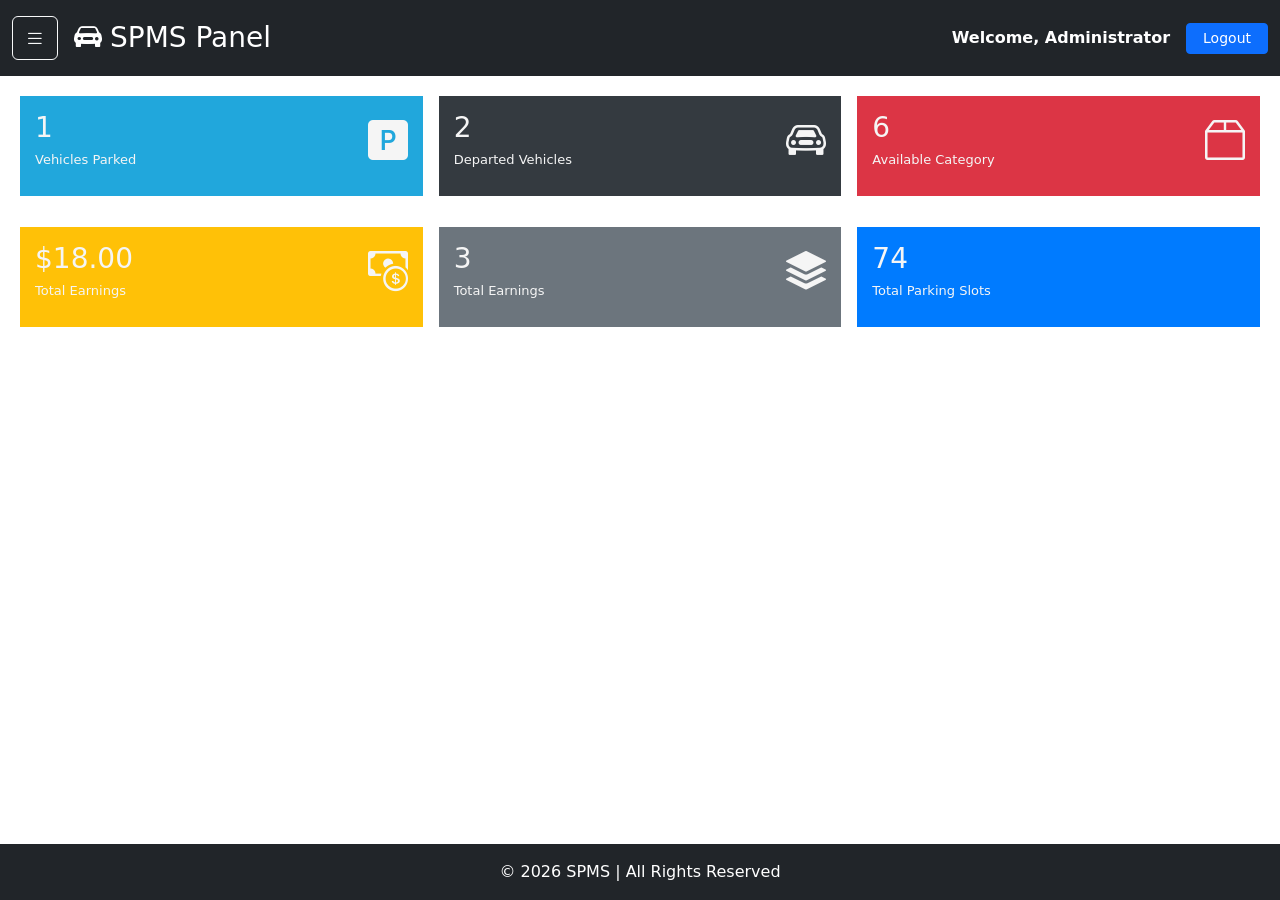
<file: index.html>
<!DOCTYPE html>
<html lang="en">
<head>
    <meta charset="UTF-8">
    <meta name="viewport" content="width=device-width, initial-scale=1.0">
    <title>PMS Dashboard</title>
    <link href="https://cdn.jsdelivr.net/npm/bootstrap@5.3.8/dist/css/bootstrap.min.css" rel="stylesheet" integrity="sha384-sRIl4kxILFvY47J16cr9ZwB07vP4J8+LH7qKQnuqkuIAvNWLzeN8tE5YBujZqJLB" crossorigin="anonymous">
    <link rel="stylesheet" href="https://cdn.jsdelivr.net/npm/bootstrap-icons@1.13.1/font/bootstrap-icons.min.css">
    <link rel="stylesheet" href="style_1.css">
</head>
<body>
<script src="https://cdn.jsdelivr.net/npm/bootstrap@5.3.8/dist/js/bootstrap.bundle.min.js"></script>

<script>
window.onload = function () {
    document.getElementById("sidebar").classList.add("d-none");
    document.getElementById("mainContent").classList.remove("col-md-10");
    document.getElementById("mainContent").classList.add("col-md-12");
};

function toggleSidebar() {
    let sidebar = document.getElementById("sidebar");
    let content = document.getElementById("mainContent");

    sidebar.classList.toggle("d-none");

    if (sidebar.classList.contains("d-none")) {
        content.classList.remove("col-md-10");
        content.classList.add("col-md-12");
    } else {
        content.classList.remove("col-md-12");
        content.classList.add("col-md-10");
    }
}
</script>

<nav class="navbar navbar-expand-lg bg-dark navbar-dark py-3 ">
    <div class="container-fluid text-white">
        <button class="btn btn-outline-light me-3"  onclick="toggleSidebar()">
            <i class="bi bi-list fs-5"></i>
        </button>
        <div class="d-flex align-items-center gap-2">
            <i class="bi bi-car-front-fill fs-3"></i>
            <h3 class="mb-0">SPMS Panel</h3>
        </div>
        <div class="d-flex align-items-center gap-3 ms-auto">
            <span class="fw-semibold">Welcome, Administrator</span>
            <a href="home.html" class="btn btn-primary btn-sm px-3">
                Logout
            </a>
        </div>
    </div>
</nav>

<div class="container-fluid">
<div class="row">

    <div class="col-md-2 bg-dark text-white min-vh-100 p-0" id="sidebar">
        <a href="index.html" class="d-block text-white text-decoration-none px-3 py-2 bg-primary">
            <i class="bi bi-speedometer2 me-2"></i> Dashboard
        </a>
        <a href="Category.html" class="d-block text-white text-decoration-none px-3 py-2">
            <i class="bi bi-grid me-2"></i> Category
        </a>
        <a href="Vehicle_Entry.html" class="d-block text-white text-decoration-none px-3 py-2">
            <i class="bi bi-car-front me-2"></i> Vehicle Entry
        </a>
        <a href="manage_vehicles.html" class="d-block text-white text-decoration-none px-3 py-2">
            <i class="bi bi-pencil-square me-2"></i> Manage Vehicles
        </a>
        <a href="reports.html" class="d-block text-white text-decoration-none px-3 py-2">
            <i class="bi bi-file-earmark-bar-graph me-2"></i> Reports
        </a>
        <a href="Search.html" class="d-block text-white text-decoration-none px-3 py-2">
            <i class="bi bi-search me-2"></i> Search
        </a>
        <a href="account_Setting.html" class="d-block text-white text-decoration-none px-3 py-2">
            <i class="bi bi-gear me-2"></i> Account Setting
        </a>
        <a href="home.html" class="d-block text-white text-decoration-none px-3 py-2">
            <i class="bi bi-box-arrow-right me-2"></i> Logout
        </a>
    </div>

    <div class="col-md-10 content" id="mainContent">
        <div class="row g-3">

            <div class="col-12 col-sm-6 col-lg-4">
                <div class="bg1 stat-box d-flex justify-content-between">
                    <div>
                        <h3>1</h3>
                        <p>Vehicles Parked</p>
                    </div>
                    <i class="bi bi-p-square-fill fs-1"></i>
                </div>
            </div>

            <div class="col-12 col-sm-6 col-lg-4">
                <div class="bg2 stat-box d-flex justify-content-between">
                    <div>
                        <h3>2</h3>
                        <p>Departed Vehicles</p>
                    </div>
                    <i class="bi bi-car-front fs-1"></i>
                </div>
            </div>

            <div class="col-12 col-sm-6 col-lg-4">
                <div class="bg3 stat-box d-flex justify-content-between">
                    <div>
                        <h3>6</h3>
                        <p>Available Category</p>
                    </div>
                    <i class="bi bi-box2 fs-1"></i>
                </div>
            </div>

            <div class="col-12 col-sm-6 col-lg-4">
                <div class="bg4 stat-box d-flex justify-content-between">
                    <div>
                        <h3>$18.00</h3>
                        <p>Total Earnings</p>
                    </div>
                    <i class="bi bi-cash-coin fs-1"></i>
                </div>
            </div>

            <div class="col-12 col-sm-6 col-lg-4">
                <div class="bg5 stat-box d-flex justify-content-between">
                    <div>
                        <h3>3</h3>
                        <p>Total Earnings</p>
                    </div>
                    <i class="bi bi-stack fs-1"></i>
                </div>
            </div>

            <div class="col-12 col-sm-6 col-lg-4">
                <div class="bg6 stat-box d-flex justify-content-between">
                    <div>
                        <h3>74</h3>
                        <p>Total Parking Slots</p>
                    </div>
                     
                </div>
            </div>

        </div>
    </div>

</div>
</div>

<footer class="bg-dark text-white text-center p-3">
  © 2026 SPMS | All Rights Reserved
</footer>

</body>
</html>
</file>
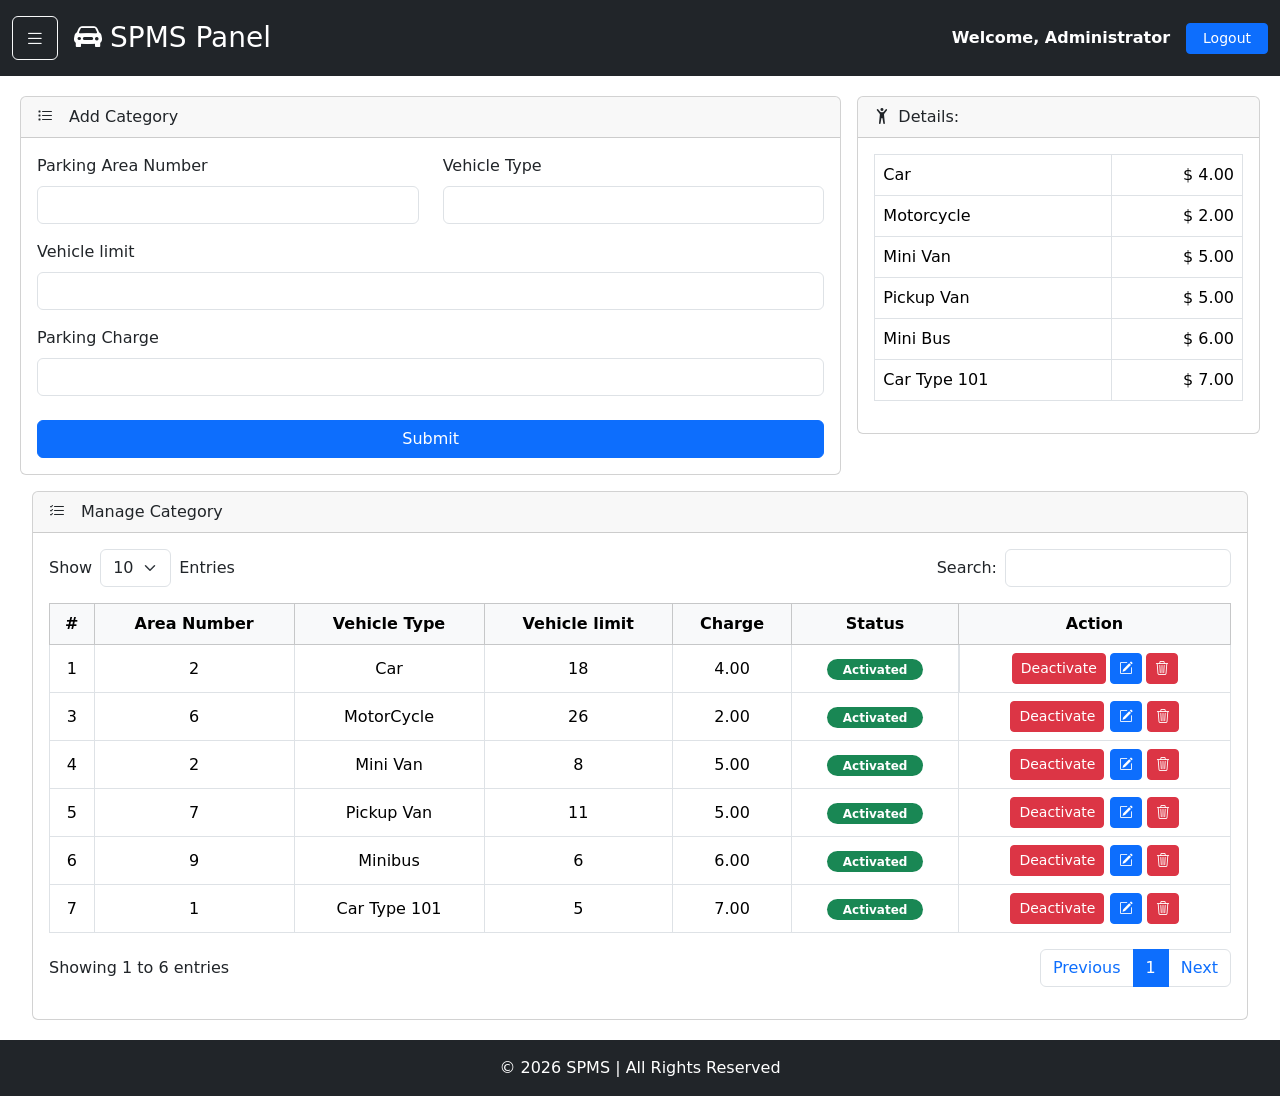
<file: Category.html>
<!DOCTYPE html>
<html lang="en">
<head>
    <meta charset="UTF-8">
    <meta name="viewport" content="width=device-width, initial-scale=1.0">
    <title>PMS Category</title>
    <link href="https://cdn.jsdelivr.net/npm/bootstrap@5.3.8/dist/css/bootstrap.min.css" rel="stylesheet" integrity="sha384-sRIl4kxILFvY47J16cr9ZwB07vP4J8+LH7qKQnuqkuIAvNWLzeN8tE5YBujZqJLB" crossorigin="anonymous">
    <link rel="stylesheet" href="https://cdn.jsdelivr.net/npm/bootstrap-icons@1.13.1/font/bootstrap-icons.min.css">
    <link rel="stylesheet" href="style_1.css">
</head>
<body>
<script src="https://cdn.jsdelivr.net/npm/bootstrap@5.3.8/dist/js/bootstrap.bundle.min.js"></script>

<script>
window.onload = function () {
    document.getElementById("sidebar").classList.add("d-none");
    document.getElementById("mainContent").classList.remove("col-md-10");
    document.getElementById("mainContent").classList.add("col-md-12");
};

function toggleSidebar() {
    let sidebar = document.getElementById("sidebar");
    let content = document.getElementById("mainContent");

    sidebar.classList.toggle("d-none");

    if (sidebar.classList.contains("d-none")) {
        content.classList.remove("col-md-10");
        content.classList.add("col-md-12");
    } else {
        content.classList.remove("col-md-12");
        content.classList.add("col-md-10");
    }
}
</script>


<nav class="navbar navbar-expand-lg bg-dark navbar-dark py-3 ">
    <div class="container-fluid text-white">
        <button class="btn btn-outline-light me-3"  onclick="toggleSidebar()">
            <i class="bi bi-list fs-5"></i>
        </button>
        <div class="d-flex align-items-center gap-2">
            <i class="bi bi-car-front-fill fs-3"></i>
            <h3 class="mb-0">SPMS Panel</h3>
        </div>
        <div class="d-flex align-items-center gap-3 ms-auto">
            <span class="fw-semibold">Welcome, Administrator</span>
            <a href="home.html" class="btn btn-primary btn-sm px-3">
                Logout
            </a>
        </div>
    </div>
</nav>

<div class="container-fluid">
<div class="row">
    
    <div class="col-md-2 bg-dark text-white min-vh-100 p-0" id="sidebar">
        <a href="index.html" class="d-block text-white text-decoration-none px-3 py-2 ">
            <i class="bi bi-speedometer2 me-2"></i> Dashboard
        </a>
        <a href="Category.html" class="d-block text-white text-decoration-none px-3 py-2 bg-primary">
            <i class="bi bi-grid me-2"></i> Category
        </a>
        <a href="Vehicle_Entry.html" class="d-block text-white text-decoration-none px-3 py-2">
            <i class="bi bi-car-front me-2"></i> Vehicle Entry
        </a>
        <a href="manage_vehicles.html" class="d-block text-white text-decoration-none px-3 py-2">
            <i class="bi bi-pencil-square me-2"></i> Manage Vehicles
        </a>
        <a href="reports.html" class="d-block text-white text-decoration-none px-3 py-2">
            <i class="bi bi-file-earmark-bar-graph me-2"></i> Reports
        </a>
        <a href="Search.html" class="d-block text-white text-decoration-none px-3 py-2">
            <i class="bi bi-search me-2"></i> Search
        </a>
        <a href="account_Setting.html" class="d-block text-white text-decoration-none px-3 py-2">
            <i class="bi bi-gear me-2"></i> Account Setting
        </a>
        <a href="home.html" class="d-block text-white text-decoration-none px-3 py-2">
            <i class="bi bi-box-arrow-right me-2"></i> Logout
        </a>
    </div>

    <div class="col-md-10 content" id="mainContent">
        <div class="row g-3">

            <div class="col-md-8">
                <div class="card">
                    <div class="card-header d-flex gap-3">
                        <i class="bi bi-list-task"></i>
                        Add Category
                    </div>
                    <div class="card-body">
                        <div class="row mb-3">
                            <div class="col-md-6">
                                <label class="form-label">Parking Area Number</label>
                                <input type="text" class="form-control">
                            </div>
                            <div class="col-md-6">
                                <label class="form-label">Vehicle Type</label>
                                <input type="text" class="form-control">
                            </div>
                        </div>
                        <div class="mb-3">
                            <label class="form-label">Vehicle limit</label>
                            <input type="text" class="form-control">
                        </div>
                        <div class="mb-4">
                            <label class="form-label">Parking Charge</label>
                            <input type="text" class="form-control">
                        </div>
                        <button class="btn btn-primary w-100">
                        Submit
                        </button>
                    </div>
                </div>
            </div>

            <div class="col-md-4">
                <div class="card">
                    <div class="card-header d-flex gap-2">
                        <i class="bi bi-person-arms-up"></i>
                        Details:
                    </div>
                    <div class="card-body">
                        <table class="table table-bordered">
                            <tbody>
                                <tr>
                                    <td>Car</td>
                                    <td class="text-end">$ 4.00</td>
                                </tr>
                                <tr>
                                    <td>Motorcycle</td>
                                    <td class="text-end">$ 2.00</td>
                                </tr>
                                <tr>
                                    <td>Mini Van</td>
                                    <td class="text-end">$ 5.00</td>
                                </tr>
                                <tr>
                                    <td>Pickup Van</td>
                                    <td class="text-end">$ 5.00</td>
                                </tr>
                                <tr>
                                    <td>Mini Bus</td>
                                    <td class="text-end">$ 6.00</td>
                                </tr>
                                <tr>
                                    <td>Car Type 101</td>
                                    <td class="text-end">$ 7.00</td>
                                </tr>
                            </tbody>
                        </table>
                    </div>
                </div>
            </div>
        </div>

        <div class="container-fluid mt-3">
            <div class="card">
                <div class="card-header d-flex gap-3">
                    <i class="bi bi-list-check"></i>
                    Manage Category
                </div>
                <div class="card-body">
                    <div class="d-flex justify-content-between align-items-center mb-3">
                        <div class="d-flex align-items-center">
                            <label for="" class="me-2">Show</label>
                            <select class="form-select w-auto me-2">
                                <option>10</option>
                                <option value="">25</option>
                                <option value="">50</option>
                            </select>
                            <label for="">Entries</label>
                        </div>
                        <div class="d-flex align-items-center">
                            <label for="" class="me-2">Search:</label>
                            <input type="text" class="form-control" name="" id="">
                        </div>
                    </div>
                    <div class="table-responsive">
                    <table class="table table-bordered text-center align-middle">
                        <thead class="table-light">
                            <tr>
                                <th>#</th>
                                <th>Area Number</th>
                                <th>Vehicle Type</th>
                                <th>Vehicle limit</th>
                                <th>Charge</th>
                                <th>Status</th>
                                <th>Action</th>
                            </tr>
                        </thead>
                        <tbody>
                            <tr>
                                <td>1</td>
                                <td>2</td>
                                <td>Car</td>
                                <td>18</td>
                                <td>4.00</td>
                                <td>
                                    <span class="badge bg-success rounded-pill px-3">
                                        Activated
                                    </span>
                                </td>
                                <td class="d-flex gap-1 justify-content-center">
                                    <button class="btn btn-danger btn-sm">
                                        Deactivate
                                    </button>
                                    <button class="btn btn-primary btn-sm">
                                        <i class="bi bi-pencil-square"></i>
                                    </button>
                                    <button class="btn btn-danger btn-sm">
                                        <i class="bi bi-trash3"></i>
                                    </button>
                                </td>
                            </tr>
                            <tr>
                                <td>3</td>
                                <td>6</td>
                                <td>MotorCycle</td>
                                <td>26</td>
                                <td>2.00</td>
                                <td>
                                    <span class="badge bg-success rounded-pill px-3">
                                        Activated
                                    </span>
                                </td>
                                <td>
                                    <button class="btn btn-danger btn-sm">
                                        Deactivate
                                    </button>
                                    <button class="btn btn-primary btn-sm">
                                        <i class="bi bi-pencil-square"></i>
                                    </button>
                                    <button class="btn btn-danger btn-sm">
                                        <i class="bi bi-trash3"></i>
                                    </button>
                                </td>
                            </tr>
                            <tr>
                                <td>4</td>
                                <td>2</td>
                                <td>Mini Van</td>
                                <td>8</td>
                                <td>5.00</td>
                                <td>
                                    <span class="badge bg-success rounded-pill px-3">
                                        Activated
                                    </span>
                                </td>
                                <td>
                                    <button class="btn btn-danger btn-sm">
                                        Deactivate
                                    </button>
                                    <button class="btn btn-primary btn-sm">
                                        <i class="bi bi-pencil-square"></i>
                                    </button>
                                    <button class="btn btn-danger btn-sm">
                                        <i class="bi bi-trash3"></i>
                                    </button>
                                </td>
                            </tr>
                            <tr>
                                <td>5</td>
                                <td>7</td>
                                <td>Pickup Van</td>
                                <td>11</td>
                                <td>5.00</td>
                                <td>
                                    <span class="badge bg-success rounded-pill px-3">
                                        Activated
                                    </span>
                                </td>
                                <td>
                                    <button class="btn btn-danger btn-sm">
                                        Deactivate
                                    </button>
                                    <button class="btn btn-primary btn-sm">
                                        <i class="bi bi-pencil-square"></i>
                                    </button>
                                    <button class="btn btn-danger btn-sm">
                                        <i class="bi bi-trash3"></i>
                                    </button>
                                </td>
                            </tr>
                            <tr>
                                <td>6</td>
                                <td>9</td>
                                <td>Minibus</td>
                                <td>6</td>
                                <td>6.00</td>
                                <td>
                                    <span class="badge bg-success rounded-pill px-3">
                                        Activated
                                    </span>
                                </td>
                                <td>
                                    <button class="btn btn-danger btn-sm">
                                        Deactivate
                                    </button>
                                    <button class="btn btn-primary btn-sm">
                                        <i class="bi bi-pencil-square"></i>
                                    </button>
                                    <button class="btn btn-danger btn-sm">
                                        <i class="bi bi-trash3"></i>
                                    </button>
                                </td>
                            </tr>
                            <tr>
                                <td>7</td>
                                <td>1</td>
                                <td>Car Type 101</td>
                                <td>5</td>
                                <td>7.00</td>
                                <td>
                                    <span class="badge bg-success rounded-pill px-3">
                                        Activated
                                    </span>
                                </td>
                                <td>
                                    <button class="btn btn-danger btn-sm">
                                        Deactivate
                                    </button>
                                    <button class="btn btn-primary btn-sm">
                                        <i class="bi bi-pencil-square"></i>
                                    </button>
                                    <button class="btn btn-danger btn-sm">
                                        <i class="bi bi-trash3"></i>
                                    </button>
                                </td>
                            </tr>
                        </tbody>
                    </table>
                    </div>
                    <div class="d-flex justify-content-between align-items-center">
                        <p>Showing 1 to 6 entries</p>
                        <ul class="pagination">
                            <li class="page-item">
                                <a href="" class="page-link">Previous</a>
                            </li>
                            <li class="page-item active">
                                <a href="" class="page-link">1</a>
                            </li>
                            <li class="page-item">
                                <a href="Category_2.html" class="page-link">Next</a>
                            </li>
                        </ul>
                    </div>
                </div>
            </div>
        </div>
    </div>
</div>
</div>

<footer class="bg-dark text-white text-center p-3">
  © 2026 SPMS | All Rights Reserved
</footer>

</body>
</html>
</file>
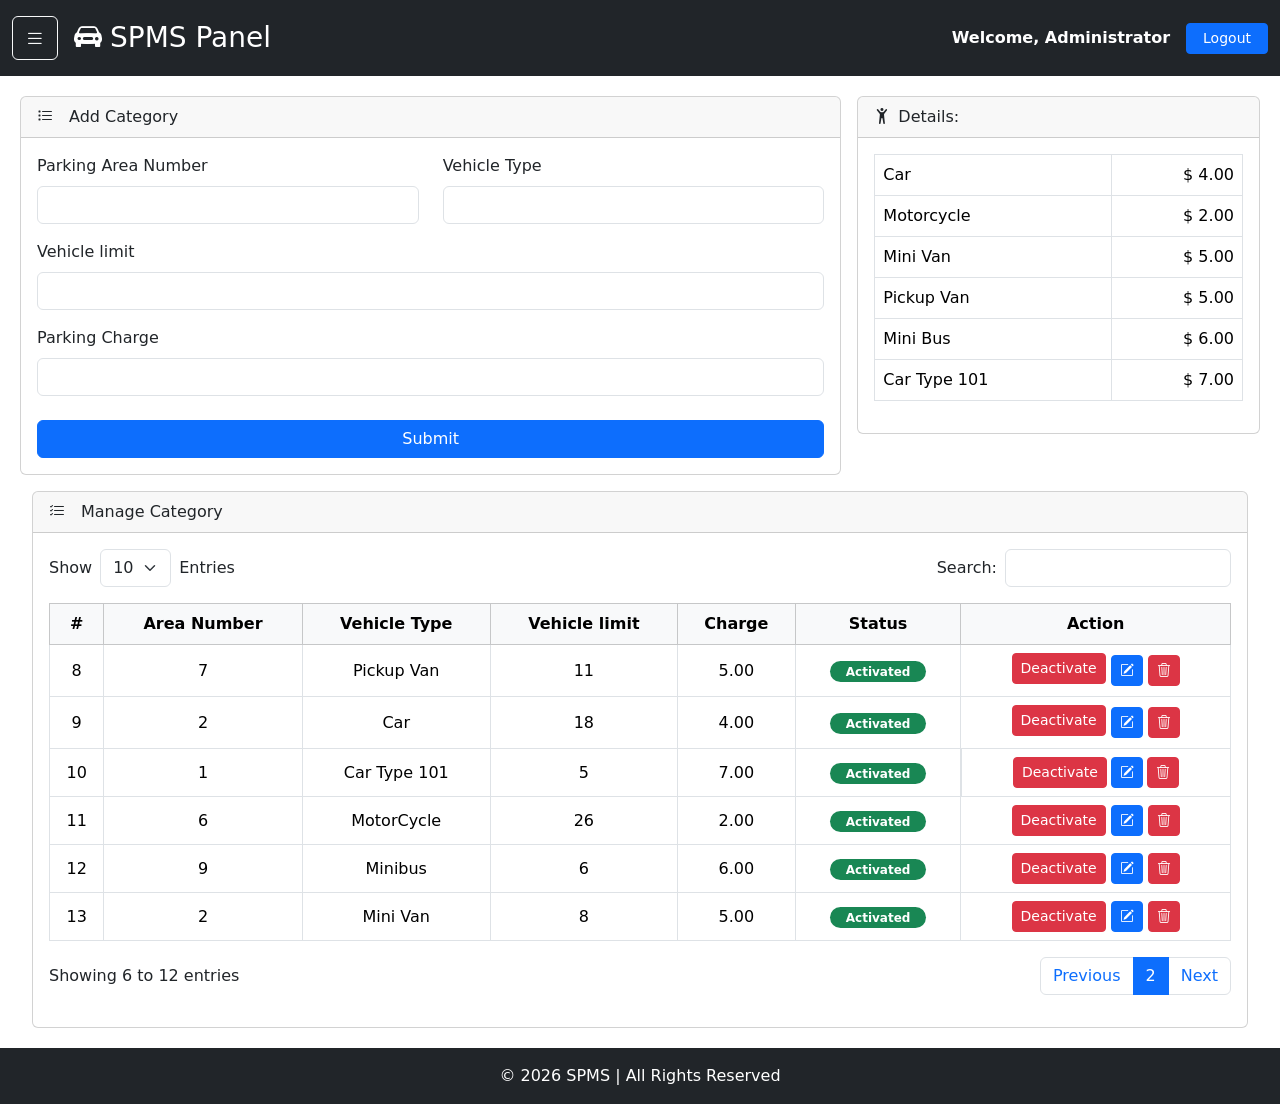
<file: Category_2.html>
<!DOCTYPE html>
<html lang="en">
<head>
    <meta charset="UTF-8">
    <meta name="viewport" content="width=device-width, initial-scale=1.0">
    <title>PMS Category</title>
    <link href="https://cdn.jsdelivr.net/npm/bootstrap@5.3.8/dist/css/bootstrap.min.css" rel="stylesheet" integrity="sha384-sRIl4kxILFvY47J16cr9ZwB07vP4J8+LH7qKQnuqkuIAvNWLzeN8tE5YBujZqJLB" crossorigin="anonymous">
    <link rel="stylesheet" href="https://cdn.jsdelivr.net/npm/bootstrap-icons@1.13.1/font/bootstrap-icons.min.css">
    <link rel="stylesheet" href="style_1.css">
</head>
<body>
<script src="https://cdn.jsdelivr.net/npm/bootstrap@5.3.8/dist/js/bootstrap.bundle.min.js"></script>

<script>
window.onload = function () {
    document.getElementById("sidebar").classList.add("d-none");
    document.getElementById("mainContent").classList.remove("col-md-10");
    document.getElementById("mainContent").classList.add("col-md-12");
};

function toggleSidebar() {
    let sidebar = document.getElementById("sidebar");
    let content = document.getElementById("mainContent");

    sidebar.classList.toggle("d-none");

    if (sidebar.classList.contains("d-none")) {
        content.classList.remove("col-md-10");
        content.classList.add("col-md-12");
    } else {
        content.classList.remove("col-md-12");
        content.classList.add("col-md-10");
    }
}
</script>


<nav class="navbar navbar-expand-lg bg-dark navbar-dark py-3 ">
    <div class="container-fluid text-white">
        <button class="btn btn-outline-light me-3"  onclick="toggleSidebar()">
            <i class="bi bi-list fs-5"></i>
        </button>
        <div class="d-flex align-items-center gap-2">
            <i class="bi bi-car-front-fill fs-3"></i>
            <h3 class="mb-0">SPMS Panel</h3>
        </div>
        <div class="d-flex align-items-center gap-3 ms-auto">
            <span class="fw-semibold">Welcome, Administrator</span>
            <a href="home.html" class="btn btn-primary btn-sm px-3">
                Logout
            </a>
        </div>
    </div>
</nav>

<div class="container-fluid">
<div class="row">
    
    <div class="col-md-2 bg-dark text-white min-vh-100 p-0" id="sidebar">
        <a href="index.html" class="d-block text-white text-decoration-none px-3 py-2 ">
            <i class="bi bi-speedometer2 me-2"></i> Dashboard
        </a>
        <a href="Category.html" class="d-block text-white text-decoration-none px-3 py-2 bg-primary">
            <i class="bi bi-grid me-2"></i> Category
        </a>
        <a href="Vehicle_Entry.html" class="d-block text-white text-decoration-none px-3 py-2">
            <i class="bi bi-car-front me-2"></i> Vehicle Entry
        </a>
        <a href="manage_vehicles.html" class="d-block text-white text-decoration-none px-3 py-2">
            <i class="bi bi-pencil-square me-2"></i> Manage Vehicles
        </a>
        <a href="reports.html" class="d-block text-white text-decoration-none px-3 py-2">
            <i class="bi bi-file-earmark-bar-graph me-2"></i> Reports
        </a>
        <a href="Search.html" class="d-block text-white text-decoration-none px-3 py-2">
            <i class="bi bi-search me-2"></i> Search
        </a>
        <a href="account_Setting.html" class="d-block text-white text-decoration-none px-3 py-2">
            <i class="bi bi-gear me-2"></i> Account Setting
        </a>
        <a href="home.html" class="d-block text-white text-decoration-none px-3 py-2">
            <i class="bi bi-box-arrow-right me-2"></i> Logout
        </a>
    </div>

    <div class="col-md-10 content" id="mainContent">
        <div class="row g-3">

            <div class="col-md-8">
                <div class="card">
                    <div class="card-header d-flex gap-3">
                        <i class="bi bi-list-task"></i>
                        Add Category
                    </div>
                    <div class="card-body">
                        <div class="row mb-3">
                            <div class="col-md-6">
                                <label class="form-label">Parking Area Number</label>
                                <input type="text" class="form-control">
                            </div>
                            <div class="col-md-6">
                                <label class="form-label">Vehicle Type</label>
                                <input type="text" class="form-control">
                            </div>
                        </div>
                        <div class="mb-3">
                            <label class="form-label">Vehicle limit</label>
                            <input type="text" class="form-control">
                        </div>
                        <div class="mb-4">
                            <label class="form-label">Parking Charge</label>
                            <input type="text" class="form-control">
                        </div>
                        <button class="btn btn-primary w-100">
                        Submit
                        </button>
                    </div>
                </div>
            </div>

            <div class="col-md-4">
                <div class="card">
                    <div class="card-header d-flex gap-2">
                        <i class="bi bi-person-arms-up"></i>
                        Details:
                    </div>
                    <div class="card-body">
                        <table class="table table-bordered">
                            <tbody>
                                <tr>
                                    <td>Car</td>
                                    <td class="text-end">$ 4.00</td>
                                </tr>
                                <tr>
                                    <td>Motorcycle</td>
                                    <td class="text-end">$ 2.00</td>
                                </tr>
                                <tr>
                                    <td>Mini Van</td>
                                    <td class="text-end">$ 5.00</td>
                                </tr>
                                <tr>
                                    <td>Pickup Van</td>
                                    <td class="text-end">$ 5.00</td>
                                </tr>
                                <tr>
                                    <td>Mini Bus</td>
                                    <td class="text-end">$ 6.00</td>
                                </tr>
                                <tr>
                                    <td>Car Type 101</td>
                                    <td class="text-end">$ 7.00</td>
                                </tr>
                            </tbody>
                        </table>
                    </div>
                </div>
            </div>
        </div>

        <div class="container-fluid mt-3">
            <div class="card">
                <div class="card-header d-flex gap-3">
                    <i class="bi bi-list-check"></i>
                    Manage Category
                </div>
                <div class="card-body">
                    <div class="d-flex justify-content-between align-items-center mb-3">
                        <div class="d-flex align-items-center">
                            <label for="" class="me-2">Show</label>
                            <select class="form-select w-auto me-2">
                                <option>10</option>
                                <option value="">25</option>
                                <option value="">50</option>
                            </select>
                            <label for="">Entries</label>
                        </div>
                        <div class="d-flex align-items-center">
                            <label for="" class="me-2">Search:</label>
                            <input type="text" class="form-control" name="" id="">
                        </div>
                    </div>
                    <div class="table-responsive">
                    <table class="table table-bordered text-center align-middle">
                        <thead class="table-light">
                            <tr>
                                <th>#</th>
                                <th>Area Number</th>
                                <th>Vehicle Type</th>
                                <th>Vehicle limit</th>
                                <th>Charge</th>
                                <th>Status</th>
                                <th>Action</th>
                            </tr>
                        </thead>
                        <tbody>
                            <tr>
                                <td>8</td>
                                <td>7</td>
                                <td>Pickup Van</td>
                                <td>11</td>
                                <td>5.00</td>
                                <td>
                                    <span class="badge bg-success rounded-pill px-3">
                                        Activated
                                    </span>
                                </td>
                                <td>
                                    <button class="btn btn-danger btn-sm mb-1">
                                        Deactivate
                                    </button>
                                    <button class="btn btn-primary btn-sm">
                                        <i class="bi bi-pencil-square"></i>
                                    </button>
                                    <button class="btn btn-danger btn-sm">
                                        <i class="bi bi-trash3"></i>
                                    </button>
                                </td>
                            </tr>
                            <tr>
                                <td>9</td>
                                <td>2</td>
                                <td>Car</td>
                                <td>18</td>
                                <td>4.00</td>
                                <td>
                                    <span class="badge bg-success rounded-pill px-3">
                                        Activated
                                    </span>
                                </td>
                                <td>
                                    <button class="btn btn-danger btn-sm mb-1">
                                        Deactivate
                                    </button>
                                    <button class="btn btn-primary btn-sm">
                                        <i class="bi bi-pencil-square"></i>
                                    </button>
                                    <button class="btn btn-danger btn-sm">
                                        <i class="bi bi-trash3"></i>
                                    </button>
                                </td>
                            </tr>
                            <tr>
                                <td>10</td>
                                <td>1</td>
                                <td>Car Type 101</td>
                                <td>5</td>
                                <td>7.00</td>
                                <td>
                                    <span class="badge bg-success rounded-pill px-3">
                                        Activated
                                    </span>
                                </td>
                                <td class="d-flex gap-1 justify-content-center">
                                    <button class="btn btn-danger btn-sm">
                                        Deactivate
                                    </button>
                                    <button class="btn btn-primary btn-sm">
                                        <i class="bi bi-pencil-square"></i>
                                    </button>
                                    <button class="btn btn-danger btn-sm">
                                        <i class="bi bi-trash3"></i>
                                    </button>
                                </td>
                            </tr>
                            <tr>
                                <td>11</td>
                                <td>6</td>
                                <td>MotorCycle</td>
                                <td>26</td>
                                <td>2.00</td>
                                <td>
                                    <span class="badge bg-success rounded-pill px-3">
                                        Activated
                                    </span>
                                </td>
                                <td>
                                    <button class="btn btn-danger btn-sm">
                                        Deactivate
                                    </button>
                                    <button class="btn btn-primary btn-sm">
                                        <i class="bi bi-pencil-square"></i>
                                    </button>
                                    <button class="btn btn-danger btn-sm">
                                        <i class="bi bi-trash3"></i>
                                    </button>
                                </td>
                            </tr>
                            <tr>
                                <td>12</td>
                                <td>9</td>
                                <td>Minibus</td>
                                <td>6</td>
                                <td>6.00</td>
                                <td>
                                    <span class="badge bg-success rounded-pill px-3">
                                        Activated
                                    </span>
                                </td>
                                <td>
                                    <button class="btn btn-danger btn-sm">
                                        Deactivate
                                    </button>
                                    <button class="btn btn-primary btn-sm">
                                        <i class="bi bi-pencil-square"></i>
                                    </button>
                                    <button class="btn btn-danger btn-sm">
                                        <i class="bi bi-trash3"></i>
                                    </button>
                                </td>
                            </tr>
                            <tr>
                                <td>13</td>
                                <td>2</td>
                                <td>Mini Van</td>
                                <td>8</td>
                                <td>5.00</td>
                                <td>
                                    <span class="badge bg-success rounded-pill px-3">
                                        Activated
                                    </span>
                                </td>
                                <td>
                                    <button class="btn btn-danger btn-sm">
                                        Deactivate
                                    </button>
                                    <button class="btn btn-primary btn-sm">
                                        <i class="bi bi-pencil-square"></i>
                                    </button>
                                    <button class="btn btn-danger btn-sm">
                                        <i class="bi bi-trash3"></i>
                                    </button>
                                </td>
                            </tr>
                        </tbody>
                    </table>
                    </div>
                    <div class="d-flex justify-content-between align-items-center">
                        <p>Showing 6 to 12 entries</p>
                        <ul class="pagination">
                            <li class="page-item">
                                <a href="Category.html" class="page-link">Previous</a>
                            </li>
                            <li class="page-item active">
                                <a href="" class="page-link">2</a>
                            </li>
                            <li class="page-item">
                                <a href="" class="page-link">Next</a>
                            </li>
                        </ul>
                    </div>
                </div>
            </div>
        </div>
    </div>
</div>
</div>

<footer class="bg-dark text-white text-center p-3">
  © 2026 SPMS | All Rights Reserved
</footer>

</body>
</html>
</file>
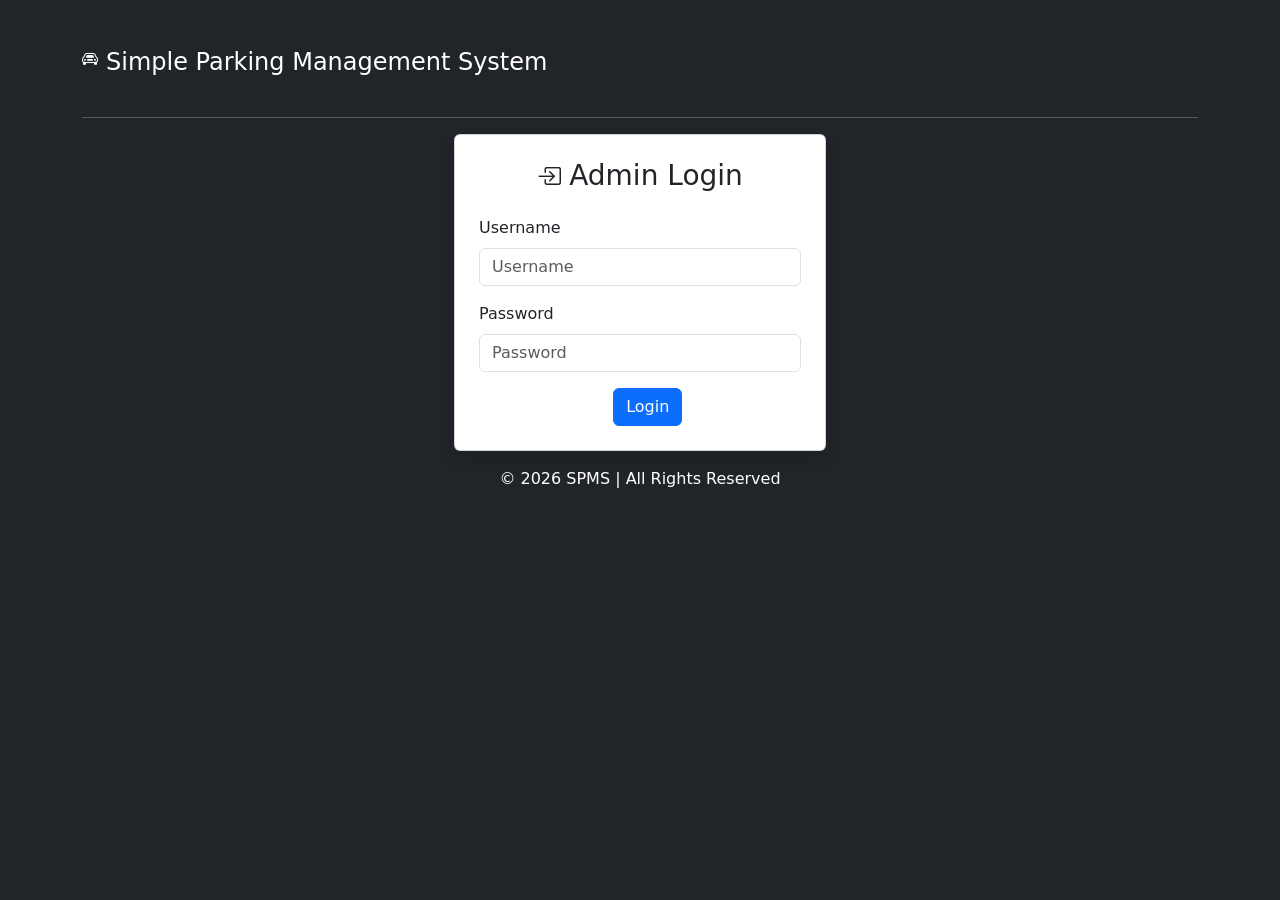
<file: home.html>
<!DOCTYPE html>
<html lang="en">
<head>
    <meta charset="UTF-8">
    <meta name="viewport" content="width=device-width, initial-scale=1.0">
    <title>Document</title>
    <link href="https://cdn.jsdelivr.net/npm/bootstrap@5.3.8/dist/css/bootstrap.min.css" rel="stylesheet" integrity="sha384-sRIl4kxILFvY47J16cr9ZwB07vP4J8+LH7qKQnuqkuIAvNWLzeN8tE5YBujZqJLB" crossorigin="anonymous">
    <link rel="stylesheet" href="https://cdn.jsdelivr.net/npm/bootstrap-icons@1.13.1/font/bootstrap-icons.min.css">
</head>
<body class="bg-dark">
    <div class="text-white">
        <div class="container mt-5">
            <div class="row">
                <div class="col-md-12">
                    <div class="d-flex gap-2">
                        <i class="bi bi-car-front"></i><h4 class="mb-4">Simple Parking Management System</h4>
                    </div>
                    <hr>
                    <div class="offset-md-4">
                        <div class="card shadow p-4 col-md-6">
                            <div class="d-flex justify-content-center gap-2">
                                <i class="bi bi-box-arrow-in-right fs-4"></i>
                                <h3 class="text-center mb-4">Admin Login</h3>
                            </div>
                            <form method="POST">
                                <div class="mb-3">
                                    <label class="form-label">Username</label>
                                    <input type="text" class="form-control" placeholder="Username">
                                </div>
                                <div class="mb-3">
                                    <label class="form-label">Password</label>
                                    <input type="email" class="form-control" placeholder="Password">
                                </div>
                                <div>
                                    <a href="index.html" type="submit" class="btn btn-primary offset-md-5">
                                    Login
                                    </a>
                                </div>
                            </form>
                        </div>
                    </div>
                </div>
            </div>
        </div>
    </div>
<footer class="bg-dark text-white text-center p-3">
  © 2026 SPMS | All Rights Reserved
</footer>
</body>
</html>
</file>
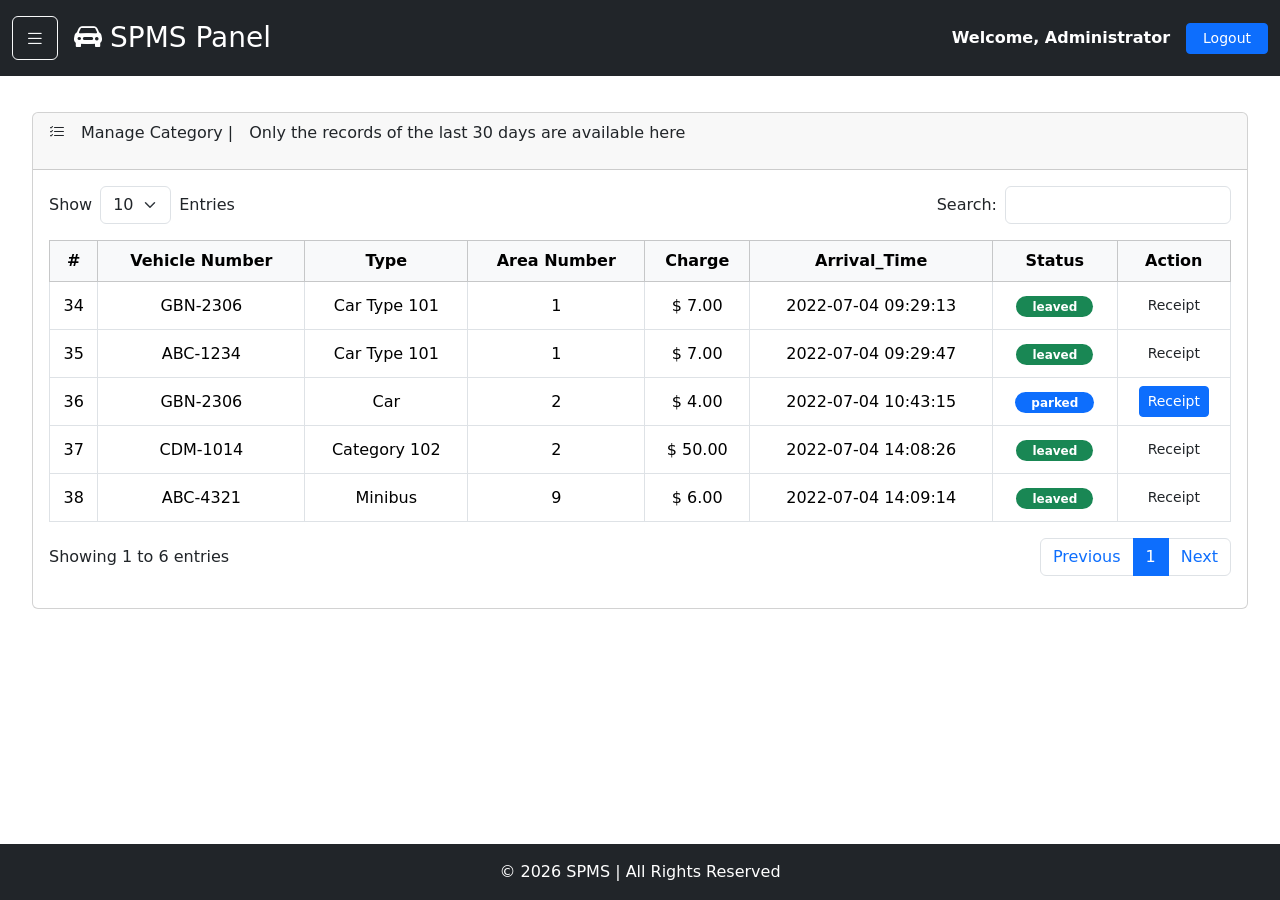
<file: manage_vehicles.html>
<!DOCTYPE html>
<html lang="en">
<head>
    <meta charset="UTF-8">
    <meta name="viewport" content="width=device-width, initial-scale=1.0">
    <title>PMS manage_vehicles</title>
    <link href="https://cdn.jsdelivr.net/npm/bootstrap@5.3.8/dist/css/bootstrap.min.css" rel="stylesheet" integrity="sha384-sRIl4kxILFvY47J16cr9ZwB07vP4J8+LH7qKQnuqkuIAvNWLzeN8tE5YBujZqJLB" crossorigin="anonymous">
    <link rel="stylesheet" href="https://cdn.jsdelivr.net/npm/bootstrap-icons@1.13.1/font/bootstrap-icons.min.css">
    <link rel="stylesheet" href="style_1.css">
</head>
<body>
<script src="https://cdn.jsdelivr.net/npm/bootstrap@5.3.8/dist/js/bootstrap.bundle.min.js"></script>

<script>
window.onload = function () {
    document.getElementById("sidebar").classList.add("d-none");
    document.getElementById("mainContent").classList.remove("col-md-10");
    document.getElementById("mainContent").classList.add("col-md-12");
};

function toggleSidebar() {
    let sidebar = document.getElementById("sidebar");
    let content = document.getElementById("mainContent");

    sidebar.classList.toggle("d-none");

    if (sidebar.classList.contains("d-none")) {
        content.classList.remove("col-md-10");
        content.classList.add("col-md-12");
    } else {
        content.classList.remove("col-md-12");
        content.classList.add("col-md-10");
    }
}
</script>

<nav class="navbar navbar-expand-lg bg-dark navbar-dark py-3 ">
    <div class="container-fluid text-white">
        <button class="btn btn-outline-light me-3"  onclick="toggleSidebar()">
            <i class="bi bi-list fs-5"></i>
        </button>
        <div class="d-flex align-items-center gap-2">
            <i class="bi bi-car-front-fill fs-3"></i>
            <h3 class="mb-0">SPMS Panel</h3>
        </div>
        <div class="d-flex align-items-center gap-3 ms-auto">
            <span class="fw-semibold">Welcome, Administrator</span>
            <a href="home.html" class="btn btn-primary btn-sm px-3">
                Logout
            </a>
        </div>
    </div>
</nav>

<div class="container-fluid">
<div class="row">
    <div class="col-md-2 bg-dark text-white min-vh-100 p-0" id="sidebar">
        <a href="index.html" class="d-block text-white text-decoration-none px-3 py-2 ">
            <i class="bi bi-speedometer2 me-2"></i> Dashboard
        </a>
        <a href="Category.html" class="d-block text-white text-decoration-none px-3 py-2">
            <i class="bi bi-grid me-2"></i> Category
        </a>
        <a href="Vehicle_Entry.html" class="d-block text-white text-decoration-none px-3 py-2">
            <i class="bi bi-car-front me-2"></i> Vehicle Entry
        </a>
        <a href="manage_vehicles.html" class="d-block text-white text-decoration-none px-3 py-2 bg-primary">
            <i class="bi bi-pencil-square me-2"></i> Manage Vehicles
        </a>
        <a href="reports.html" class="d-block text-white text-decoration-none px-3 py-2">
            <i class="bi bi-file-earmark-bar-graph me-2"></i> Reports
        </a>
        <a href="Search.html" class="d-block text-white text-decoration-none px-3 py-2">
            <i class="bi bi-search me-2"></i> Search
        </a>
        <a href="account_Setting.html" class="d-block text-white text-decoration-none px-3 py-2">
            <i class="bi bi-gear me-2"></i> Account Setting
        </a>
        <a href="home.html" class="d-block text-white text-decoration-none px-3 py-2">
            <i class="bi bi-box-arrow-right me-2"></i> Logout
        </a>
    </div>

    <div class="col-md-10 content" id="mainContent">
        <div class="container-fluid mt-3">
            <div class="card">
                <div class="card-header d-flex gap-3">
                    <i class="bi bi-list-check"></i>
                    Manage Category |
                    <p>Only the records of the last 30 days are available here</p>
                </div>
                <div class="card-body">
                    <div class="d-flex justify-content-between align-items-center mb-3">
                        <div class="d-flex align-items-center">
                            <label for="" class="me-2">Show</label>
                            <select class="form-select w-auto me-2">
                                <option>10</option>
                            </select>
                            <label for="">Entries</label>
                        </div>
                        <div class="d-flex align-items-center">
                            <label for="" class="me-2">Search:</label>
                            <input type="text" class="form-control" name="" id="">
                        </div>
                    </div>
                    <div class="table-responsive">
                    <table class="table table-bordered text-center align-middle">
                        <thead class="table-light">
                            <tr>
                                <th>#</th>
                                <th>Vehicle Number</th>
                                <th>Type</th>
                                <th>Area Number</th>
                                <th>Charge</th>
                                <th>Arrival_Time</th>
                                <th>Status</th>
                                <th>Action</th>
                            </tr>
                        </thead>
                        <tbody>
                            <tr>
                                <td>34</td>
                                <td>GBN-2306</td>
                                <td>Car Type 101</td>
                                <td>1</td>
                                <td>$ 7.00</td>
                                <td>2022-07-04 09:29:13</td>
                                <td>
                                    <span class="badge bg-success rounded-pill px-3">
                                        leaved
                                    </span>
                                </td>
                                <td>
                                    <button class="btn btn-sm">
                                        Receipt
                                    </button>
                                </td>
                            </tr>
                            <tr>
                                <td>35</td>
                                <td>ABC-1234</td>
                                <td>Car Type 101</td>
                                <td>1</td>
                                <td>$ 7.00</td>
                                <td>2022-07-04 09:29:47</td>
                                <td>
                                    <span class="badge bg-success rounded-pill px-3">
                                        leaved
                                    </span>
                                </td>
                                <td>
                                    <button class="btn btn-sm">
                                        Receipt
                                    </button>
                                </td>
                            </tr>
                            <tr>
                                <td>36</td>
                                <td>GBN-2306</td>
                                <td>Car</td>
                                <td>2</td>
                                <td>$ 4.00</td>
                                <td>2022-07-04 10:43:15</td>
                                <td>
                                    <span class="badge bg-primary rounded-pill px-3">
                                        parked
                                    </span>
                                </td>
                                <td>
                                    <button class="btn btn-primary btn-sm">
                                        Receipt
                                    </button>
                                </td>
                            </tr>
                            <tr>
                                <td>37</td>
                                <td>CDM-1014</td>
                                <td>Category 102</td>
                                <td>2</td>
                                <td>$ 50.00</td>
                                <td>2022-07-04 14:08:26</td>
                                <td>
                                    <span class="badge bg-success rounded-pill px-3">
                                        leaved
                                    </span>
                                </td>
                                <td>
                                    <button class="btn btn-sm">
                                        Receipt
                                    </button>
                                </td>
                            </tr>
                            <tr>
                                <td>38</td>
                                <td>ABC-4321</td>
                                <td>Minibus</td>
                                <td>9</td>
                                <td>$ 6.00</td>
                                <td>2022-07-04 14:09:14</td>
                                <td>
                                    <span class="badge bg-success rounded-pill px-3">
                                        leaved
                                    </span>
                                </td>
                                <td>
                                    <button class="btn btn-sm">
                                        Receipt
                                    </button>
                                </td>
                            </tr>
                        </tbody>
                    </table>
                    </div>
                    <div class="d-flex justify-content-between align-items-center">
                        <p>Showing 1 to 6 entries</p>
                        <ul class="pagination">
                            <li class="page-item">
                                <a href="" class="page-link">Previous</a>
                            </li>
                            <li class="page-item active">
                                <a href="" class="page-link">1</a>
                            </li>
                            <li class="page-item">
                                <a href="" class="page-link">Next</a>
                            </li>
                        </ul>
                    </div>
                </div>
            </div>
        </div>
    </div>

</div>
</div>

<footer class="bg-dark text-white text-center p-3">
  © 2026 SPMS | All Rights Reserved
</footer>

</body>
</html>
</file>
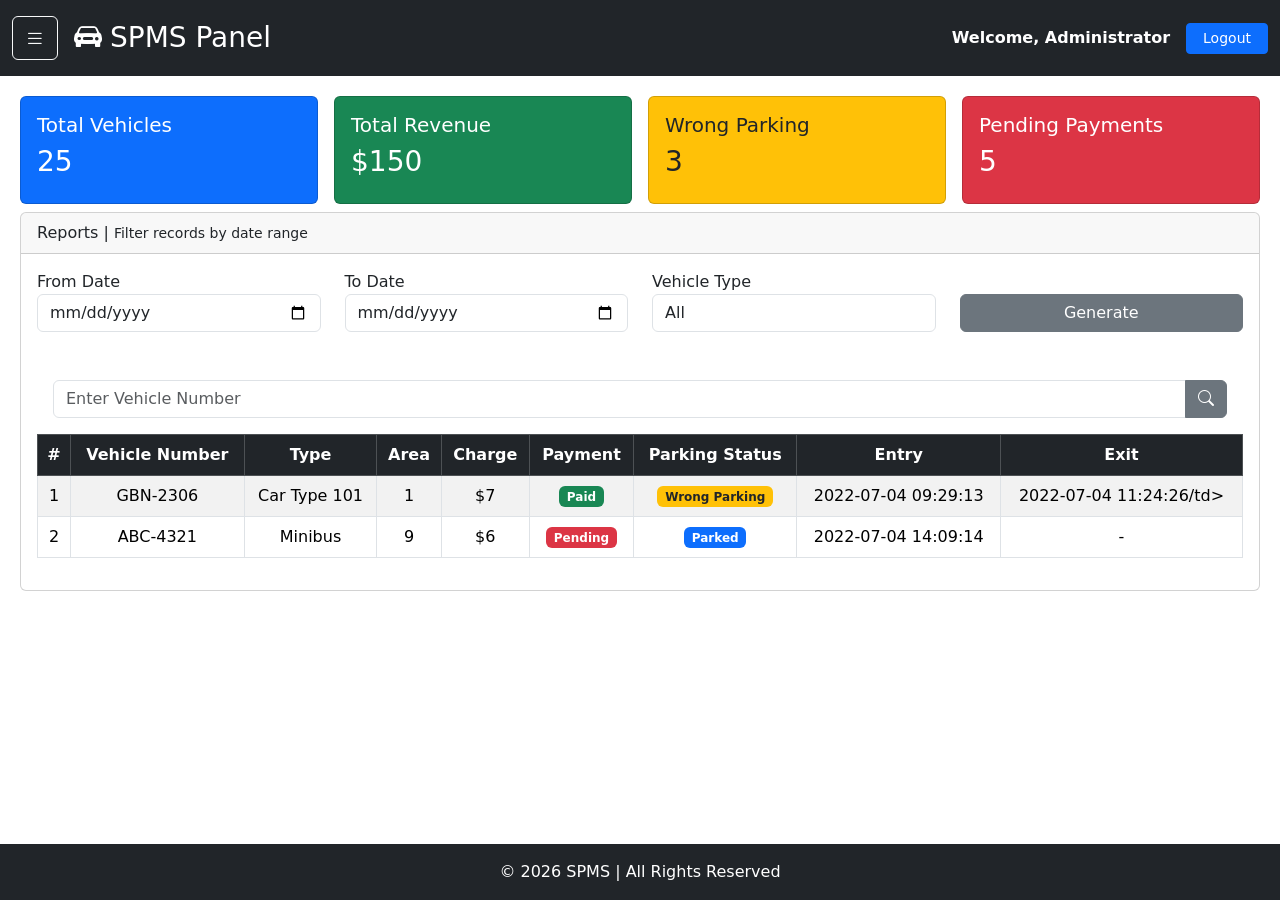
<file: reports.html>
<!DOCTYPE html>
<html lang="en">
<head>
    <meta charset="UTF-8">
    <meta name="viewport" content="width=device-width, initial-scale=1.0">
    <title>PMS Reports</title>
    <link href="https://cdn.jsdelivr.net/npm/bootstrap@5.3.8/dist/css/bootstrap.min.css" rel="stylesheet" integrity="sha384-sRIl4kxILFvY47J16cr9ZwB07vP4J8+LH7qKQnuqkuIAvNWLzeN8tE5YBujZqJLB" crossorigin="anonymous">
    <link rel="stylesheet" href="https://cdn.jsdelivr.net/npm/bootstrap-icons@1.13.1/font/bootstrap-icons.min.css">
    <link rel="stylesheet" href="style_1.css">
</head>
<body>
<script src="https://cdn.jsdelivr.net/npm/bootstrap@5.3.8/dist/js/bootstrap.bundle.min.js"></script>

<script>
window.onload = function () {
    document.getElementById("sidebar").classList.add("d-none");
    document.getElementById("mainContent").classList.remove("col-md-10");
    document.getElementById("mainContent").classList.add("col-md-12");
};

function toggleSidebar() {
    let sidebar = document.getElementById("sidebar");
    let content = document.getElementById("mainContent");

    sidebar.classList.toggle("d-none");

    if (sidebar.classList.contains("d-none")) {
        content.classList.remove("col-md-10");
        content.classList.add("col-md-12");
    } else {
        content.classList.remove("col-md-12");
        content.classList.add("col-md-10");
    }
}
</script>

<nav class="navbar navbar-expand-lg bg-dark navbar-dark py-3 ">
    <div class="container-fluid text-white">
        <button class="btn btn-outline-light me-3"  onclick="toggleSidebar()">
            <i class="bi bi-list fs-5"></i>
        </button>
        <div class="d-flex align-items-center gap-2">
            <i class="bi bi-car-front-fill fs-3"></i>
            <h3 class="mb-0">SPMS Panel</h3>
        </div>
        <div class="d-flex align-items-center gap-3 ms-auto">
            <span class="fw-semibold">Welcome, Administrator</span>
            <a href="home.html" class="btn btn-primary btn-sm px-3">
                Logout
            </a>
        </div>
    </div>
</nav>

<div class="container-fluid">
<div class="row">

    <div class="col-md-2 bg-dark text-white min-vh-100 p-0" id="sidebar">
        <a href="index.html" class="d-block text-white text-decoration-none px-3 py-2 ">
            <i class="bi bi-speedometer2 me-2"></i> Dashboard
        </a>
        <a href="Category.html" class="d-block text-white text-decoration-none px-3 py-2">
            <i class="bi bi-grid me-2"></i> Category
        </a>
        <a href="Vehicle_Entry.html" class="d-block text-white text-decoration-none px-3 py-2">
            <i class="bi bi-car-front me-2"></i> Vehicle Entry
        </a>
        <a href="manage_vehicles.html" class="d-block text-white text-decoration-none px-3 py-2">
            <i class="bi bi-pencil-square me-2"></i> Manage Vehicles
        </a>
        <a href="#" class="d-block text-white text-decoration-none px-3 py-2 bg-primary">
            <i class="bi bi-file-earmark-bar-graph me-2"></i> Reports
        </a>
        <a href="Search.html" class="d-block text-white text-decoration-none px-3 py-2">
            <i class="bi bi-search me-2"></i> Search
        </a>
        <a href="account_Setting.html" class="d-block text-white text-decoration-none px-3 py-2">
            <i class="bi bi-gear me-2"></i> Account Setting
        </a>
        <a href="home.html" class="d-block text-white text-decoration-none px-3 py-2">
            <i class="bi bi-box-arrow-right me-2"></i> Logout
        </a>
    </div>

    <div class="col-md-10 content" id="mainContent">
        <div class="row g-3">
            
            <div class="col-md-3 mb-2">
                <div class="card bg-primary text-white">
                    <div class="card-body">
                        <h5>Total Vehicles</h5>
                        <h3>25</h3>
                    </div>
                </div>
            </div>
            <div class="col-md-3 mb-2">
                <div class="card bg-success text-white">
                    <div class="card-body">
                        <h5>Total Revenue</h5>
                        <h3>$150</h3>
                    </div>
                </div>
            </div>
            <div class="col-md-3 mb-2">
                <div class="card bg-warning text-dark">
                    <div class="card-body">
                        <h5>Wrong Parking</h5>
                        <h3>3</h3>
                    </div>
                </div>
            </div>
            <div class="col-md-3 mb-2">
                <div class="card bg-danger text-white">
                    <div class="card-body">
                        <h5>Pending Payments</h5>
                        <h3>5</h3>
                    </div>
                </div>
            </div>
        </div>

        <div class="card">
            <div class="card-header">
                Reports |
                <small>Filter records by date range</small>
            </div>
            <div class="card-body">
                <div class="row mb-4">
                    <div class="col-md-3 mb-2">
                        <label>From Date</label>
                        <input type="date" class="form-control">
                    </div>
                    <div class="col-md-3 mb-2">
                        <label>To Date</label>
                        <input type="date" class="form-control">
                    </div>
                    <div class="col-md-3 mb-2">
                        <label>Vehicle Type</label>
                        <select class="form-control">
                            <option>All</option>
                        </select>
                    </div>
                    <div class="col-md-3 d-flex align-items-end mb-2">
                        <button class="btn btn-secondary w-100">Generate</button>
                    </div>
                </div>
                

                <div class="card-body">
                    <div class="row">
                        <div class="input-group">
                            <input type="text" class="form-control" placeholder="Enter Vehicle Number">
                            <button class="btn btn-secondary" type="button">
                                <i class="bi bi-search"></i>
                            </button>
                        </div>
                    </div>
                </div>

                <div class="table-responsive">
                    <table class="table table-bordered table-striped text-center">
                        <thead class="table-dark">
                            <tr>
                                <th>#</th>
                                <th>Vehicle Number</th>
                                <th>Type</th>
                                <th>Area</th>
                                <th>Charge</th>
                                <th>Payment</th>
                                <th>Parking Status</th>
                                <th>Entry</th>
                                <th>Exit</th>
                            </tr>
                        </thead>
                        <tbody>
                            <tr>
                                <td>1</td>
                                <td>GBN-2306</td>
                                <td>Car Type 101</td>
                                <td>1</td>
                                <td>$7</td>
                                <td><span class="badge bg-success">Paid</span></td>
                                <td><span class="badge bg-warning text-dark">Wrong Parking</span></td>
                                <td>2022-07-04 09:29:13</td>
                                <td>2022-07-04 11:24:26/td>
                            </tr>
                            <tr>
                                <td>2</td>
                                <td>ABC-4321</td>
                                <td>Minibus</td>
                                <td>9</td>
                                <td>$6</td>
                                <td><span class="badge bg-danger">Pending</span></td>
                                <td><span class="badge bg-primary">Parked</span></td>
                                <td>2022-07-04 14:09:14</td>
                                <td>-</td>
                            </tr>
                        </tbody>
                    </table>
                </div>
            </div>
        </div>
    </div>
         
</div>
</div>

<footer class="bg-dark text-white text-center p-3">
  © 2026 SPMS | All Rights Reserved
</footer>

</body>
</html>
</file>
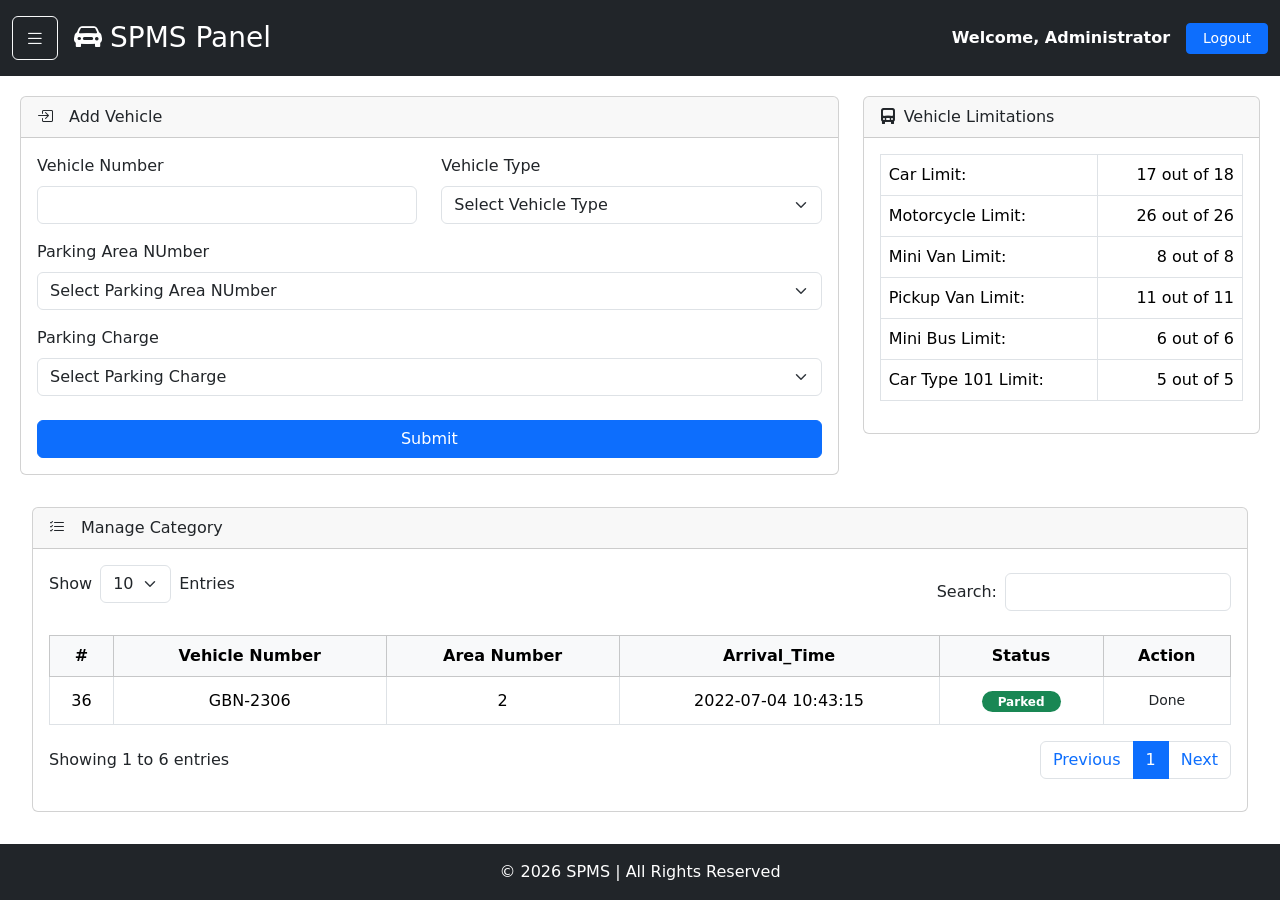
<file: Vehicle_Entry.html>
<!DOCTYPE html>
<html lang="en">
<head>
    <meta charset="UTF-8">
    <meta name="viewport" content="width=device-width, initial-scale=1.0">
    <title>PMS Vehicle_Entry</title>
    <link href="https://cdn.jsdelivr.net/npm/bootstrap@5.3.8/dist/css/bootstrap.min.css" rel="stylesheet" integrity="sha384-sRIl4kxILFvY47J16cr9ZwB07vP4J8+LH7qKQnuqkuIAvNWLzeN8tE5YBujZqJLB" crossorigin="anonymous">
    <link rel="stylesheet" href="https://cdn.jsdelivr.net/npm/bootstrap-icons@1.13.1/font/bootstrap-icons.min.css">
    <link rel="stylesheet" href="style_1.css">
</head>
<body>
<script src="https://cdn.jsdelivr.net/npm/bootstrap@5.3.8/dist/js/bootstrap.bundle.min.js"></script>

<script>
window.onload = function () {
    document.getElementById("sidebar").classList.add("d-none");
    document.getElementById("mainContent").classList.remove("col-md-10");
    document.getElementById("mainContent").classList.add("col-md-12");
};

function toggleSidebar() {
    let sidebar = document.getElementById("sidebar");
    let content = document.getElementById("mainContent");

    sidebar.classList.toggle("d-none");

    if (sidebar.classList.contains("d-none")) {
        content.classList.remove("col-md-10");
        content.classList.add("col-md-12");
    } else {
        content.classList.remove("col-md-12");
        content.classList.add("col-md-10");
    }
}
</script>

<nav class="navbar navbar-expand-lg bg-dark navbar-dark py-3 ">
    <div class="container-fluid text-white">
        <button class="btn btn-outline-light me-3"  onclick="toggleSidebar()">
            <i class="bi bi-list fs-5"></i>
        </button>
        <div class="d-flex align-items-center gap-2">
            <i class="bi bi-car-front-fill fs-3"></i>
            <h3 class="mb-0">SPMS Panel</h3>
        </div>
        <div class="d-flex align-items-center gap-3 ms-auto">
            <span class="fw-semibold">Welcome, Administrator</span>
            <a href="home.html" class="btn btn-primary btn-sm px-3">
                Logout
            </a>
        </div>
    </div>
</nav>

<div class="container-fluid">
<div class="row">
    
    <div class="col-md-2 bg-dark text-white min-vh-100 p-0" id="sidebar">
        <a href="index.html" class="d-block text-white text-decoration-none px-3 py-2 ">
            <i class="bi bi-speedometer2 me-2"></i> Dashboard
        </a>
        <a href="Category.html" class="d-block text-white text-decoration-none px-3 py-2">
            <i class="bi bi-grid me-2"></i> Category
        </a>
        <a href="Vehicle_Entry.html" class="d-block text-white text-decoration-none px-3 py-2 bg-primary">
            <i class="bi bi-car-front me-2"></i> Vehicle Entry
        </a>
        <a href="manage_vehicles.html" class="d-block text-white text-decoration-none px-3 py-2">
            <i class="bi bi-pencil-square me-2"></i> Manage Vehicles
        </a>
        <a href="reports.html" class="d-block text-white text-decoration-none px-3 py-2">
            <i class="bi bi-file-earmark-bar-graph me-2"></i> Reports
        </a>
        <a href="Search.html" class="d-block text-white text-decoration-none px-3 py-2">
            <i class="bi bi-search me-2"></i> Search
        </a>
        <a href="account_Setting.html" class="d-block text-white text-decoration-none px-3 py-2">
            <i class="bi bi-gear me-2"></i> Account Setting
        </a>
        <a href="home.html" class="d-block text-white text-decoration-none px-3 py-2">
            <i class="bi bi-box-arrow-right me-2"></i> Logout
        </a>
    </div>

    <div class="col-md-10 content" id="mainContent">
        <div class="row">

            <div class="col-md-8">
                <div class="card mb-3">
                    <div class="card-header d-flex gap-3">
                        <i class="bi bi-box-arrow-in-right"></i>
                        Add Vehicle
                    </div>
                    <div class="card-body">
                        <div class="row mb-3">
                            <div class="col-md-6">
                                <label class="form-label">Vehicle Number</label>
                                <input type="text" class="form-control">
                            </div>
                            <div class="col-md-6">
                                <label class="form-label">Vehicle Type</label>
                                <select name="" id="" class="form-select">
                                    <option value="">Select Vehicle Type</option>
                                </select>
                            </div>
                        </div>
                        <div class="mb-3">
                            <label class="form-label">Parking Area NUmber</label>
                            <select name="" id="" class="form-select">
                                <option value="">Select Parking Area NUmber</option>
                            </select>
                        </div>
                        <div class="mb-4">
                            <label class="form-label">Parking Charge</label>
                            <select name="" id="" class="form-select">
                                <option value="">Select Parking Charge</option>
                            </select>
                        </div>
                        <button class="btn btn-primary w-100">
                        Submit
                        </button>
                    </div>
                </div>
            </div>

            <div class="col-md-4">
                <div class="card">
                    <div class="card-header d-flex gap-2">
                        <i class="bi bi-truck-front-fill"></i>
                        Vehicle Limitations
                    </div>
                    <div class="card-body">
                        <table class="table table-bordered">
                            <tbody>
                                <tr>
                                    <td>Car Limit:</td>
                                    <td class="text-end">17 out of 18</td>
                                </tr>
                                <tr>
                                    <td>Motorcycle Limit:</td>
                                    <td class="text-end">26 out of 26</td>
                                </tr>
                                <tr>
                                    <td>Mini Van Limit:</td>
                                    <td class="text-end">8 out of 8</td>
                                </tr>
                                <tr>
                                    <td>Pickup Van Limit:</td>
                                    <td class="text-end">11 out of 11</td>
                                </tr>
                                <tr>
                                    <td>Mini Bus Limit:</td>
                                    <td class="text-end">6 out of 6</td>
                                </tr>
                                <tr>
                                    <td>Car Type 101 Limit:</td>
                                    <td class="text-end">5 out of 5</td>
                                </tr>
                            </tbody>
                        </table>
                    </div>
                </div>
            </div>
        </div>

        <div class="container-fluid mt-3">
            <div class="card">
                <div class="card-header d-flex gap-3">
                    <i class="bi bi-list-check"></i>
                    Manage Category
                </div>
                <div class="card-body">
                    <div class="d-flex justify-content-between align-items-center mb-3">
                        <div class="d-flex align-items-center mb-3">
                            <label for="" class="me-2">Show</label>
                            <select class="form-select w-auto me-2">
                                <option>10</option>
                            </select>
                            <label for="">Entries</label>
                        </div>
                        <div class="d-flex align-items-center">
                            <label for="" class="me-2">Search:</label>
                            <input type="text" class="form-control" name="" id="">
                        </div>
                    </div>
                    <div class="table-responsive">
                    <table class="table table-bordered text-center align-middle">
                        <thead class="table-light">
                            <tr>
                                <th>#</th>
                                <th>Vehicle Number</th>
                                <th>Area Number</th>
                                <th>Arrival_Time</th>
                                <th>Status</th>
                                <th>Action</th>
                            </tr>
                        </thead>
                        <tbody>
                            <tr>
                                <td>36</td>
                                <td>GBN-2306</td>
                                <td>2</td>
                                <td>2022-07-04 10:43:15</td>
                                <td>
                                    <span class="badge bg-success rounded-pill px-3">
                                        Parked
                                    </span>
                                </td>
                                <td>
                                    <button class="btn btn-sm">
                                        Done
                                    </button>
                                </td>
                            </tr>
                        </tbody>
                    </table>
                    </div>
                    <div class="d-flex justify-content-between align-items-center">
                        <p>Showing 1 to 6 entries</p>
                        <ul class="pagination">
                            <li class="page-item">
                                <a href="" class="page-link">Previous</a>
                            </li>
                            <li class="page-item active">
                                <a href="" class="page-link">1</a>
                            </li>
                            <li class="page-item">
                                <a href="" class="page-link">Next</a>
                            </li>
                        </ul>
                    </div>
                </div>
            </div>
        </div>
    </div>
</div>
</div>

<footer class="bg-dark text-white text-center p-3">
  © 2026 SPMS | All Rights Reserved
</footer>

</body>
</html>
</file>
<file: style_1.css>
.stat-box{
    color:whitesmoke;
    padding:15px;
    margin-bottom:15px;
    height:100px;
}
.stat-box h3{
    margin:0;
    font-size:28px;
}
.stat-box p{
    margin:5px 0 0;
    font-size:13px;
}
.bg1{background:rgb(33, 167, 220);}
.bg2{background:#343a40;}
.bg3{background:#dc3545;}
.bg4{background:#ffc107;}
.bg5{background:#6c757d;}
.bg6{background:#007bff;}

.content{
    padding:20px;
}

 html, body {
    height: 100%;
    margin: 0;
}

body {
    display: flex;
    flex-direction: column;
}

.container-fluid {
    flex: 1;
}
</file>
